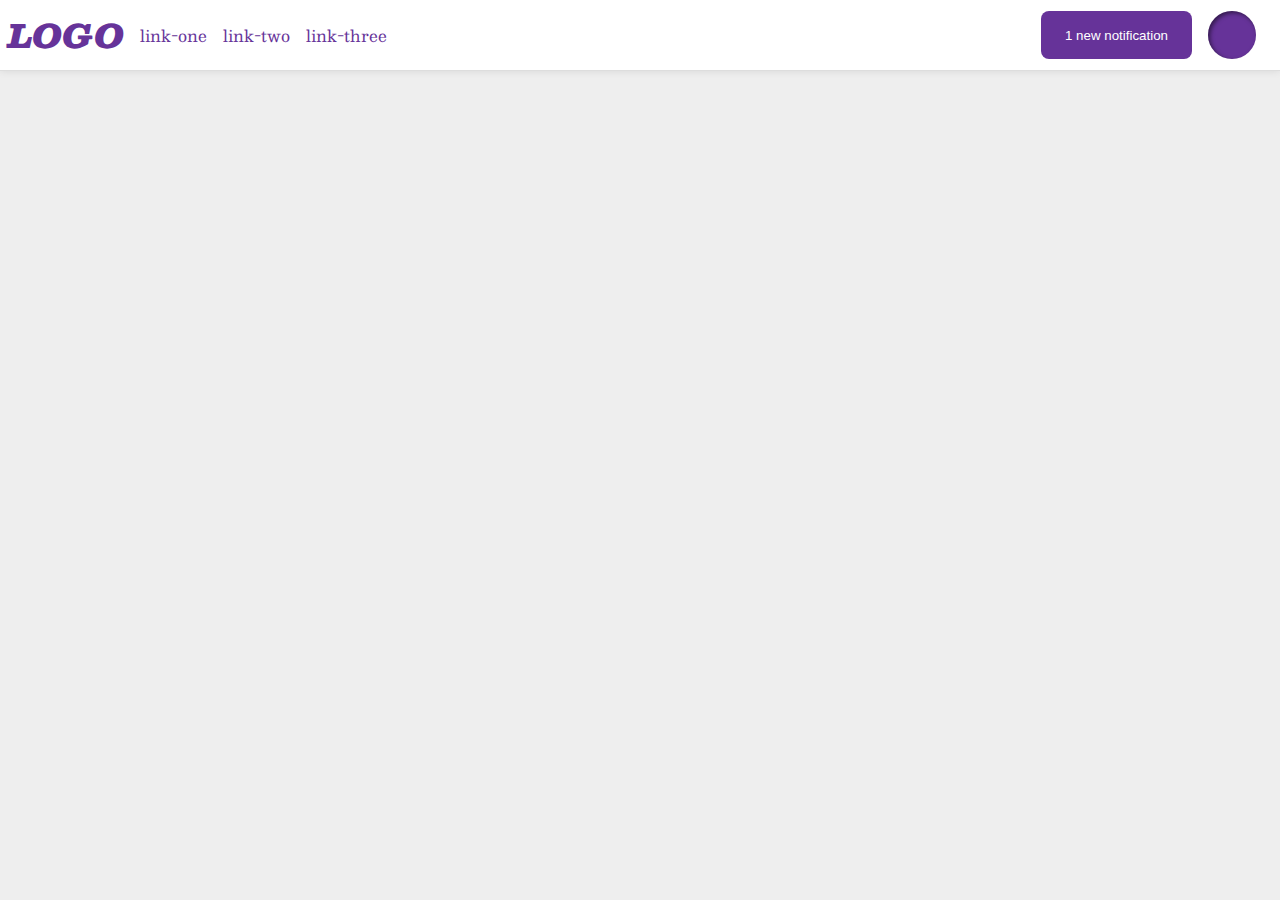
<file: flex/03-flex-header-2/index.html>
<!DOCTYPE html>
<html lang="en">
  <head>
    <meta charset="UTF-8">
    <meta http-equiv="X-UA-Compatible" content="IE=edge">
    <meta name="viewport" content="width=device-width, initial-scale=1.0">
    <title>Flex Header 2</title>
    <link rel="stylesheet" href="style.css">
  </head>
  <body>
    <div class="header">
      <div class="left-cont">
        <div class="logo">
          LOGO
        </div>
        <ul class="links">
          <li><a href="https://google.com">link-one</a></li>
          <li><a href="https://google.com">link-two</a></li>
          <li><a href="https://google.com">link-three</a></li>
        </ul>
      </div>
      <div class="right-cont">
        <button class="notifications">
          1 new notification
        </button>
        <div class="profile-image"></div>
      </div>
    </div>
  </body>
</html>
</file>
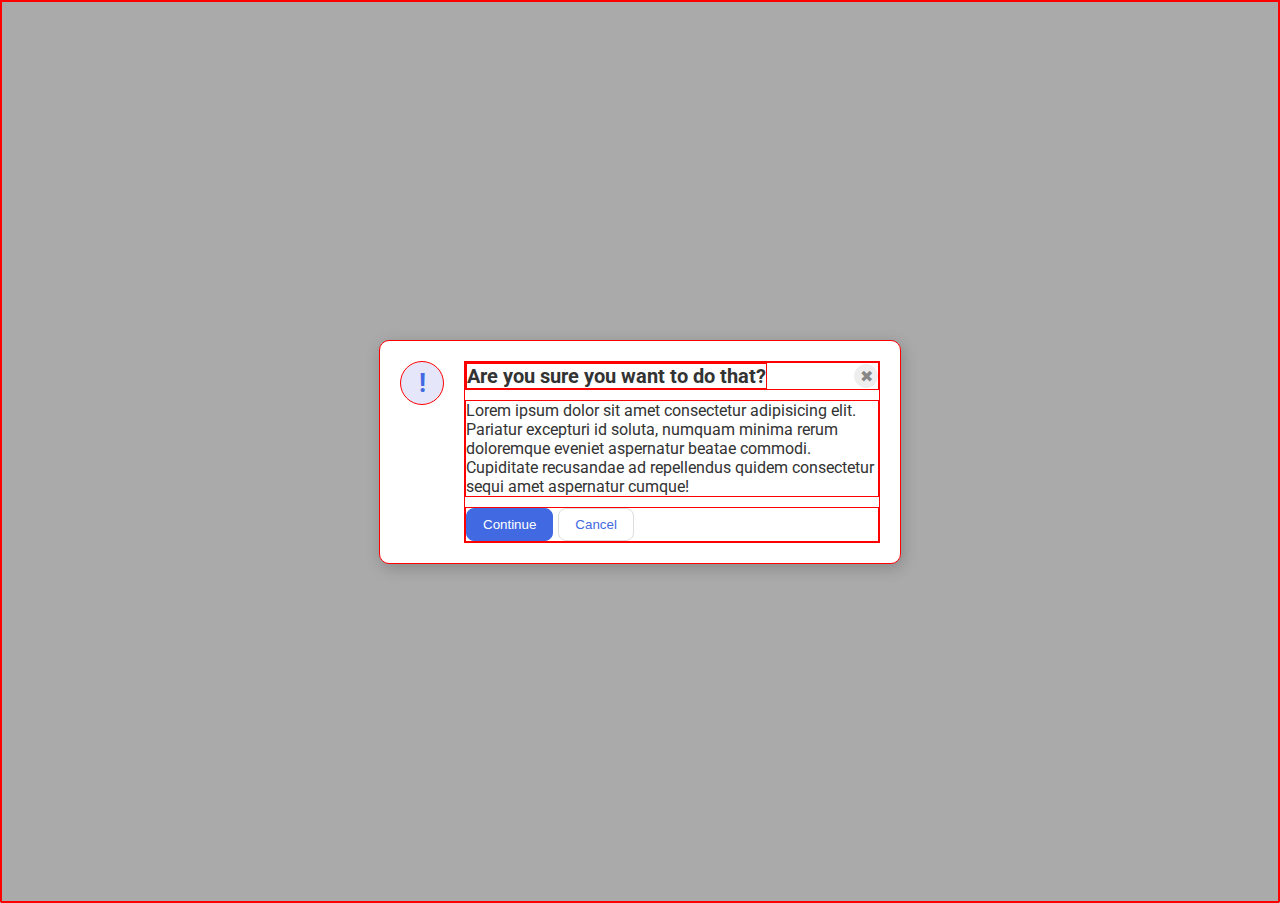
<file: flex/05-flex-modal/index.html>
<!DOCTYPE html>
<html lang="en">
  <head>
    <meta charset="UTF-8">
    <meta http-equiv="X-UA-Compatible" content="IE=edge">
    <meta name="viewport" content="width=device-width, initial-scale=1.0">
    <link rel="stylesheet" href="style.css">
    <title>Modal</title>
  </head>
  <body>
    <div class="modal">
      <div class="icon">!</div>
      <div class="full-flex-cont">
        <div class="x-header-flex-cont">
          <div class="header">Are you sure you want to do that?</div>
          <button class="close-button">✖</button>
        </div>
        <div class="text">Lorem ipsum dolor sit amet consectetur adipisicing elit. Pariatur excepturi id soluta, numquam minima rerum doloremque eveniet aspernatur beatae commodi. Cupiditate recusandae ad repellendus quidem consectetur sequi amet aspernatur cumque!</div>
        <div class="btn-flex-cont"> 
          <button class="continue">Continue</button>
          <button class="cancel">Cancel</button>
        </div> 
      </div>
    </div>
  </body>
</html>
</file>
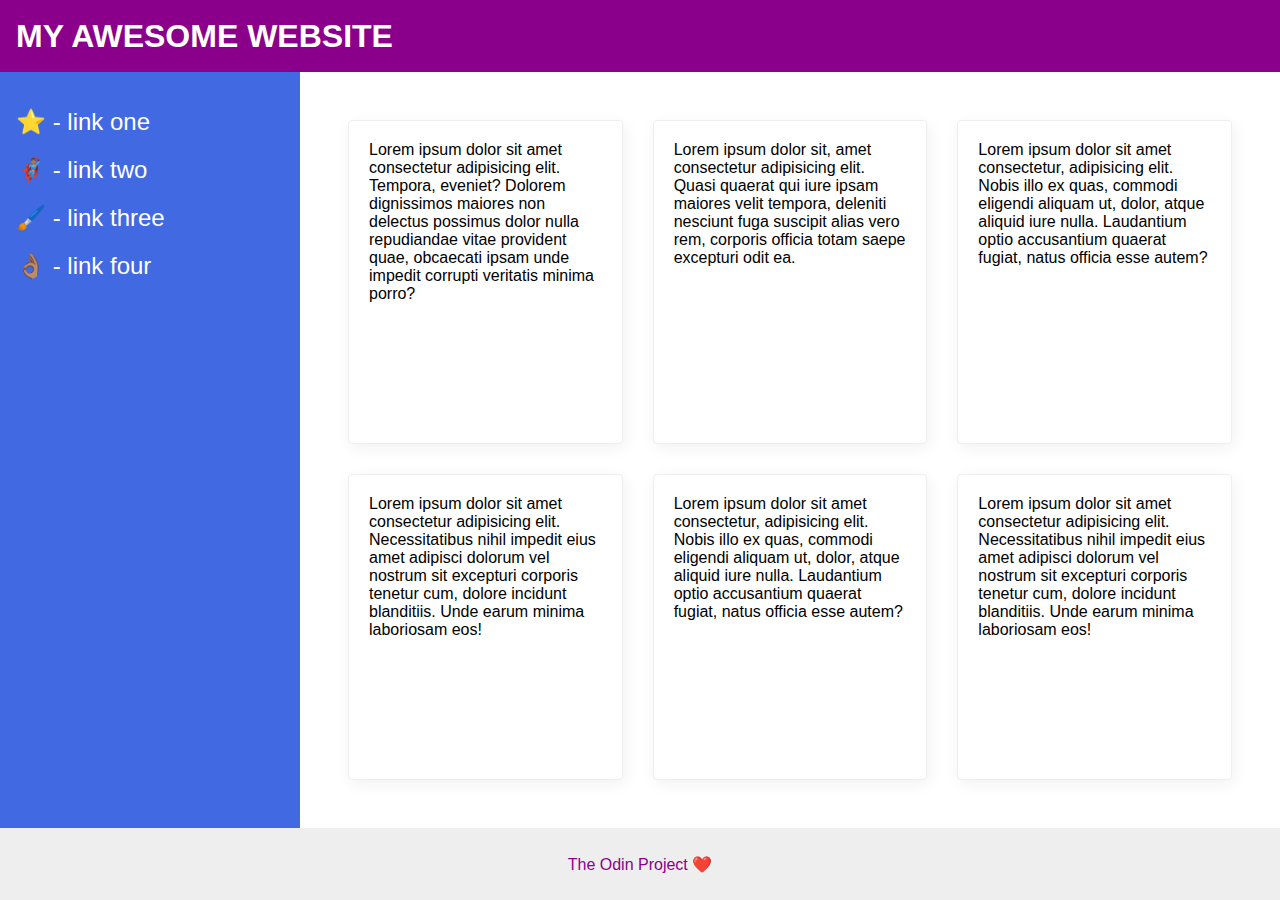
<file: flex/07-flex-layout-2/index.html>
<!DOCTYPE html>
<html lang="en">
  <head>
    <meta charset="UTF-8">
    <meta http-equiv="X-UA-Compatible" content="IE=edge">
    <meta name="viewport" content="width=device-width, initial-scale=1.0">
    <title>The Holy Grail</title>
    <link rel="stylesheet" href="style.css">
  </head>
  <body>
    <div class="header">
      MY AWESOME WEBSITE
    </div>
    <div class="middle-flex-cont">
      <div class="sidebar">
        <ul>
          <li><a href="#">⭐ - link one</a></li>
          <li><a href="#">🦸🏽‍♂️ - link two</a></li>
          <li><a href="#">🖌️ - link three</a></li>
          <li><a href="#">👌🏽 - link four</a></li>
        </ul>
      </div>
      <div class="container">
        <div class="card">Lorem ipsum dolor sit amet consectetur adipisicing elit. Tempora, eveniet? Dolorem dignissimos maiores non delectus possimus dolor nulla repudiandae vitae provident quae, obcaecati ipsam unde impedit corrupti veritatis minima porro?</div>
        <div class="card">Lorem ipsum dolor sit, amet consectetur adipisicing elit. Quasi quaerat qui iure ipsam maiores velit tempora, deleniti nesciunt fuga suscipit alias vero rem, corporis officia totam saepe excepturi odit ea.</div>
        <div class="card">Lorem ipsum dolor sit amet consectetur, adipisicing elit. Nobis illo ex quas, commodi eligendi aliquam ut, dolor, atque aliquid iure nulla. Laudantium optio accusantium quaerat fugiat, natus officia esse autem?</div>
        <div class="card">Lorem ipsum dolor sit amet consectetur adipisicing elit. Necessitatibus nihil impedit eius amet adipisci dolorum vel nostrum sit excepturi corporis tenetur cum, dolore incidunt blanditiis. Unde earum minima laboriosam eos!</div>
        <div class="card">Lorem ipsum dolor sit amet consectetur, adipisicing elit. Nobis illo ex quas, commodi eligendi aliquam ut, dolor, atque aliquid iure nulla. Laudantium optio accusantium quaerat fugiat, natus officia esse autem?</div>
        <div class="card">Lorem ipsum dolor sit amet consectetur adipisicing elit. Necessitatibus nihil impedit eius amet adipisci dolorum vel nostrum sit excepturi corporis tenetur cum, dolore incidunt blanditiis. Unde earum minima laboriosam eos!</div>
      </div>
    </div>
    <div class="footer">
      The Odin Project ❤️
    </div>
  </body>
</html>
</file>
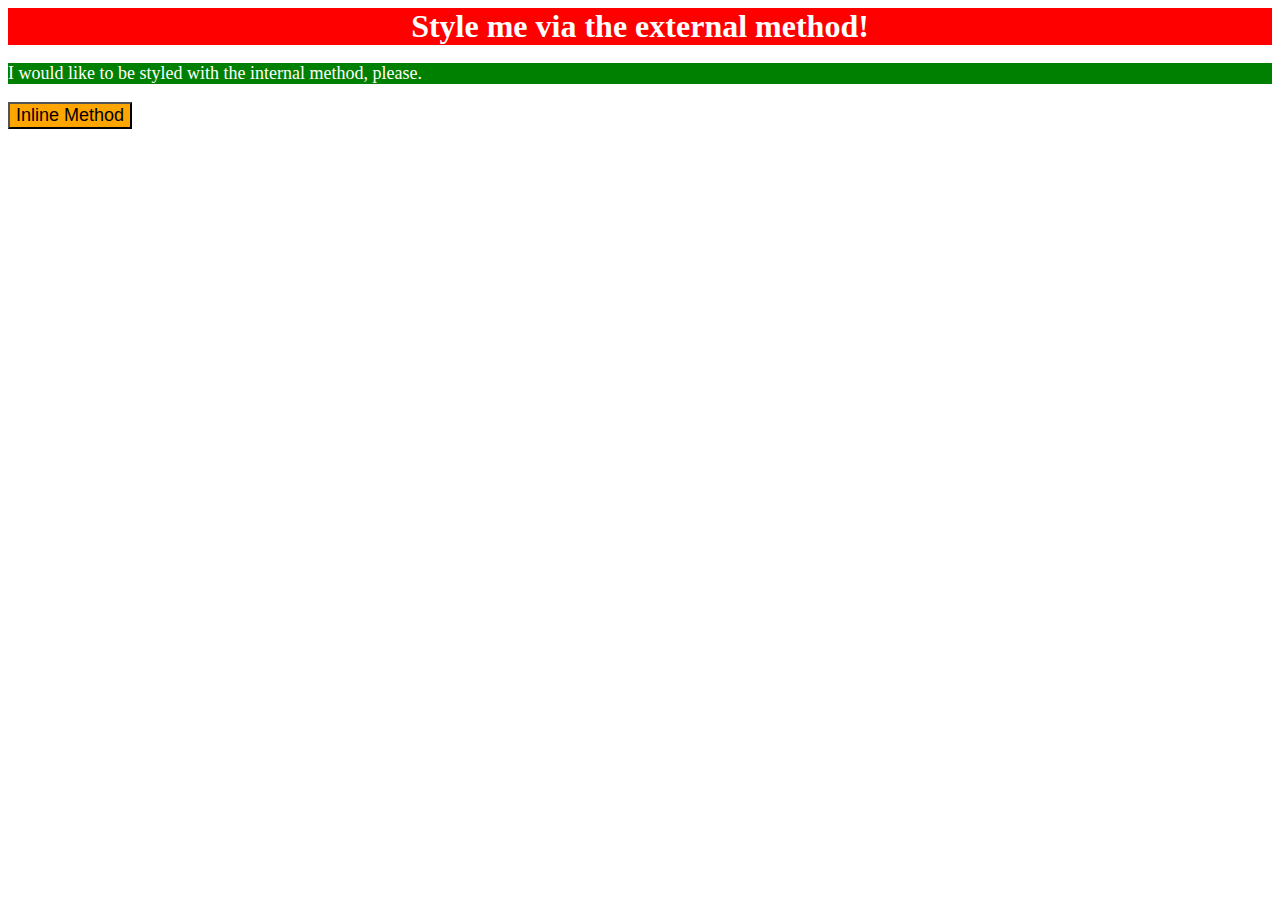
<file: foundations/01-css-methods/index.html>
<!DOCTYPE html>
<html lang="en">
  <head>
    <meta charset="UTF-8">
    <meta http-equiv="X-UA-Compatible" content="IE=edge">
    <meta name="viewport" content="width=device-width, initial-scale=1.0">
    <link rel="stylesheet" href="style.css">
    <style>
      p {
  color: white;
  background-color: green;
  font-size: 18px;
}
    </style>
    <title>Methods for Adding CSS</title>
  </head>
  <body>
    <div>Style me via the external method!</div>
    <p>I would like to be styled with the internal method, please.</p>
    <button style="background-color: orange; font-size: 18px;">Inline Method</button>
  </body>
</html>
</file>
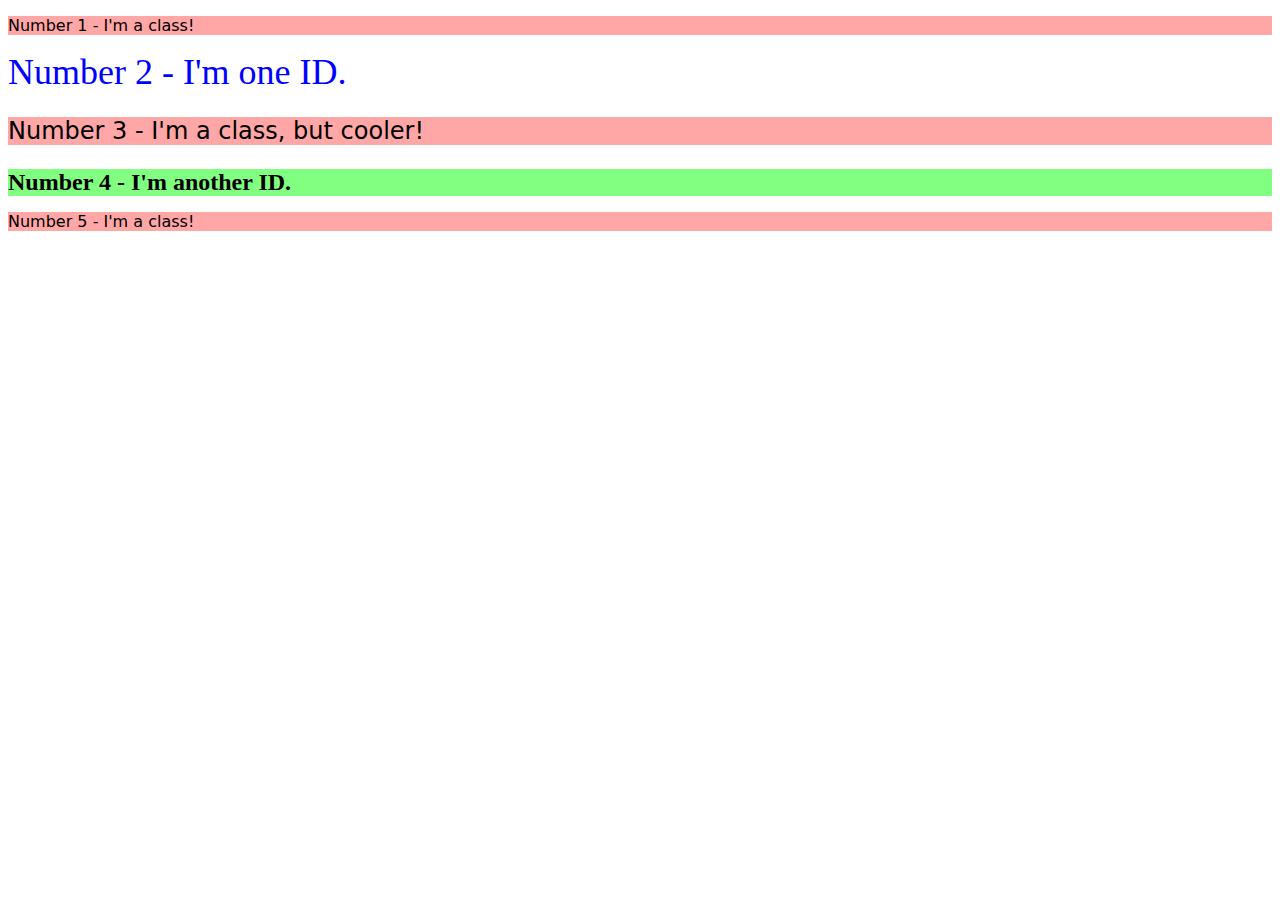
<file: foundations/02-class-id-selectors/index.html>
<!DOCTYPE html>
<html lang="en">
  <head>
    <meta charset="UTF-8">
    <meta http-equiv="X-UA-Compatible" content="IE=edge">
    <meta name="viewport" content="width=device-width, initial-scale=1.0">
    <title>Class and ID Selectors</title>
    <link rel="stylesheet" href="style.css">
  </head>
  <body>
    <p class="red-bg">Number 1 - I'm a class!</p>
    <div id="nmbr-2">Number 2 - I'm one ID.</div>
    <p class="red-bg big">Number 3 - I'm a class, but cooler!</p>
    <div id="nmbr-4" class="big">Number 4 - I'm another ID.</div>
    <p class="red-bg">Number 5 - I'm a class!</p>
  </body>
</html>
</file>
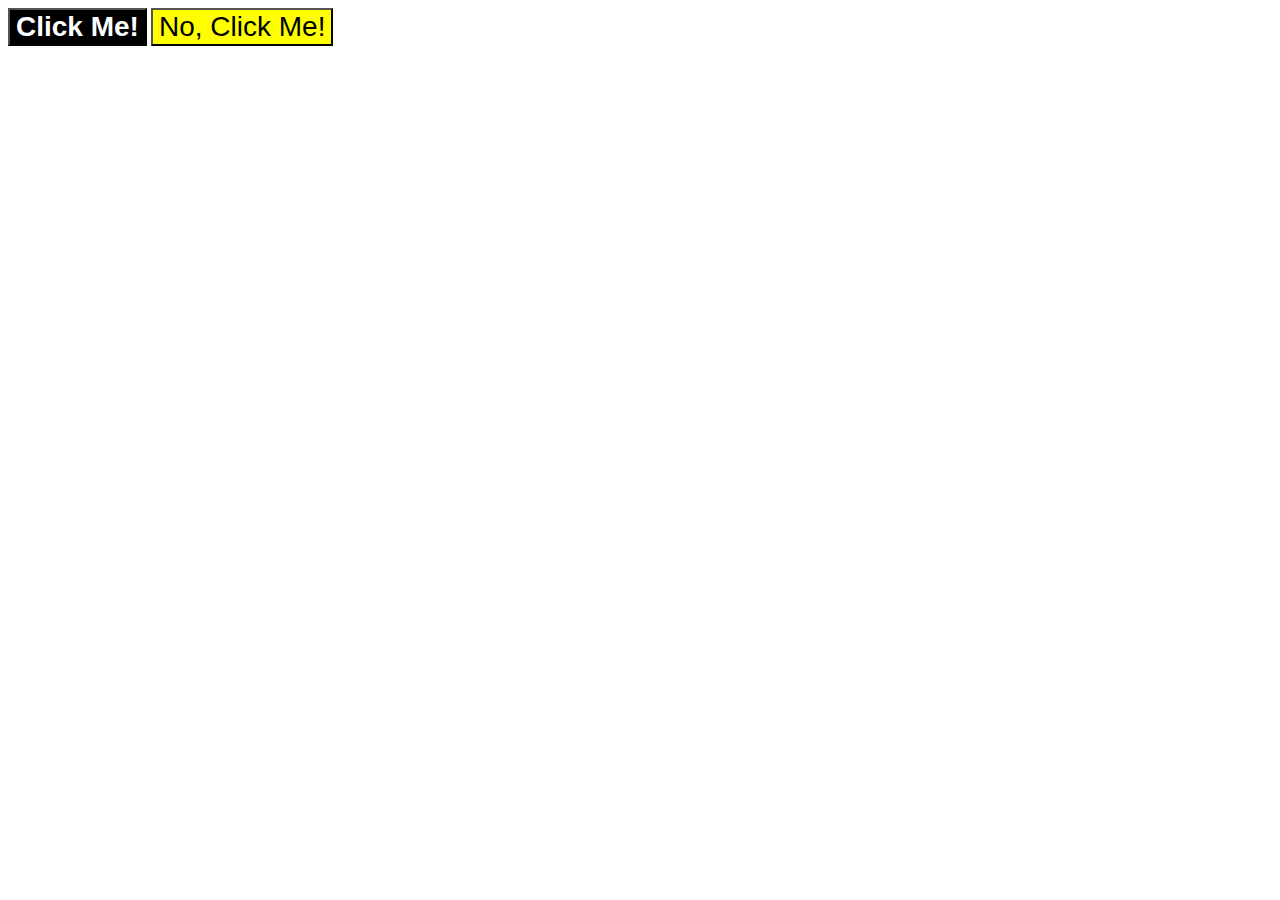
<file: foundations/03-grouping-selectors/index.html>
<!DOCTYPE html>
<html lang="en">
  <head>
    <meta charset="UTF-8">
    <meta http-equiv="X-UA-Compatible" content="IE=edge">
    <meta name="viewport" content="width=device-width, initial-scale=1.0">
    <title>Grouping Selectors</title>
    <link rel="stylesheet" href="style.css">
  </head>
  <body>
    <button class="btn-1">Click Me!</button>
    <button class="btn-2">No, Click Me!</button>
  </body>
</html>
</file>
<file: flex/03-flex-header-2/style.css>
/* this is some magical font-importing.  
you'll learn about it later. */
@import url('https://fonts.googleapis.com/css2?family=Besley:ital,wght@0,400;1,900&display=swap');

* {
  padding: 0;
  margin: 0;
  box-sizing: border-box;
  border: 0px solid red;
}

.left-cont,
.right-cont {
  display: flex;
  gap: 16px;
  margin-right: 16px;
}

body {
  margin: 0;
  background: #eee;
  font-family: Besley, serif;
}

.header {
  background: white;
  border-bottom: 1px solid #ddd;
  box-shadow: 0 0 8px rgba(0,0,0,.1);
  display: flex;
  align-items: center;
  justify-content: space-between;
  padding: 8px;
  gap: 16px;
}

.profile-image {
  background: rebeccapurple;
  box-shadow: inset 2px 2px 4px rgba(0,0,0,.5);
  border-radius: 50%;
  width: 48px;
  height: 48px;
}

.logo {
  color: rebeccapurple;
  font-size: 32px;
  font-weight: 900;
  font-style: italic;
}

button {
  border: none;
  border-radius: 8px;
  background: rebeccapurple;
  color: white;
  padding: 8px 24px;
}

a {
  /* this removes the line under our links */
  text-decoration: none;
  color: rebeccapurple;
}

ul {
  list-style-type: none;
  display: flex;
  align-items: center;
  gap: 16px;
}
</file>
<file: flex/05-flex-modal/style.css>
@import url('https://fonts.googleapis.com/css2?family=Roboto:wght@400;700&display=swap');

* {
  border: 1px solid red;
}

html, body {
  height: 100%;
}

body {
  font-family: Roboto, sans-serif;
  margin: 0;
  background: #aaa;
  color: #333;
  /* I'll give you this one for free lol */
  display: flex;
  align-items: center;
  justify-content: center;
}

.modal {
  background: white;
  width: 480px;
  border-radius: 10px;
  box-shadow: 2px 4px 16px rgba(0,0,0,.2);
  padding: 20px;
  display: flex;
  gap: 20px;
}

.icon {
  color: royalblue;
  font-size: 26px;
  font-weight: 700;
  background: lavender;
  width: 42px;
  height: 42px;
  border-radius: 50%;
  display: flex;
  align-items: center;
  justify-content: center;
  flex-shrink: 0;
}

.full-flex-cont {
  display: flex;
  flex-direction: column;
  gap: 10px;
}

.x-header-flex-cont {
  display: flex;
  justify-content: space-between;
  align-items: center;
}

.btn-flex-cont {
  display: flex;
  flex-direction: row;
  gap: 5px;
}

.close-button {
  background: #eee;
  border-radius: 50%;
  color: #888;
  font-weight: 400;
  font-size: 16px;
  height: 24px;
  width: 24px;
  display: flex;
  align-items: center;
  justify-content: center;
  border: 1px solid #eee;
  padding: 0;
}

.header {
  font-size: 20px;
  font-weight: bold;
}

button {
  cursor: pointer;
  padding: 8px 16px;
  border-radius: 8px;
}

button.continue {
  background: royalblue;
  border: 1px solid royalblue;
  color: white;
}

button.cancel {
  background: white;
  border: 1px solid #ddd;
  color: royalblue;
}
</file>
<file: flex/07-flex-layout-2/style.css>
* {
  padding: 0;
  margin: 0;
  box-sizing: border-box;
}

body {
  font-family: -apple-system, BlinkMacSystemFont, 'Segoe UI', Roboto, Oxygen, Ubuntu, Cantarell, 'Open Sans', 'Helvetica Neue', sans-serif;
  margin: 0;
  min-height: 100vh;
  display: flex;
  flex-direction: column;
  justify-content: space-between;
}

.header {
  height: 72px;
  background: darkmagenta;
  color: white;
  font-size: 32px;
  font-weight: 900;
  display: flex;
  align-items: center;
  padding-left: 16px;
}

.footer {
  height: 72px;
  background: #eee;
  color: darkmagenta;
  display: flex;
  justify-content: center;
  align-items: center;
}

.middle-flex-cont {
  display: flex;
  flex: 1;
}

.sidebar {
  width: 300px;
  background: royalblue;
  box-sizing: border-box;
  flex-shrink: 0;
  padding: 16px;
}

ul {
  list-style-type: none;
}

li {
  margin: 20px 0;
}

a {
  font-size: 24px;
  color: white;
  text-decoration: none;
}

.container {
  padding: 48px;
  display: flex;
  gap: 30px;
  flex-wrap: wrap;
}

.card {
  border: 1px solid #eee;
  box-shadow: 2px 4px 16px rgba(0,0,0,.06);
  border-radius: 4px;
  padding: 20px;
  flex: 1;
  min-width: 250px;
}
</file>
<file: foundations/01-css-methods/style.css>
div {
  color: white;
  background-color: red;
  font-size: 32px;
  text-align: center;
  font-weight: bold;
}
</file>
<file: foundations/02-class-id-selectors/style.css>
.red-bg {
  background-color: #FFA7A7;
  font-family: "Verdana", "DejaVu Sans", sans-serif;
}

#nmbr-2 {
  color: blue;
  font-size: 36px;
}

.big {
  font-size: 24px;
}

#nmbr-4 {
  background-color: #80FF80;
  font-weight: bold;
}
</file>
<file: foundations/03-grouping-selectors/style.css>
button {
  font-size: 28px;
  font-family: Helvetica, "Times New Roman", sans-serif;
}

.btn-1 {
  background-color: black;
  color: white;
  font-weight: bold;
}

.btn-2 {
  background-color: yellow;
}
</file>
